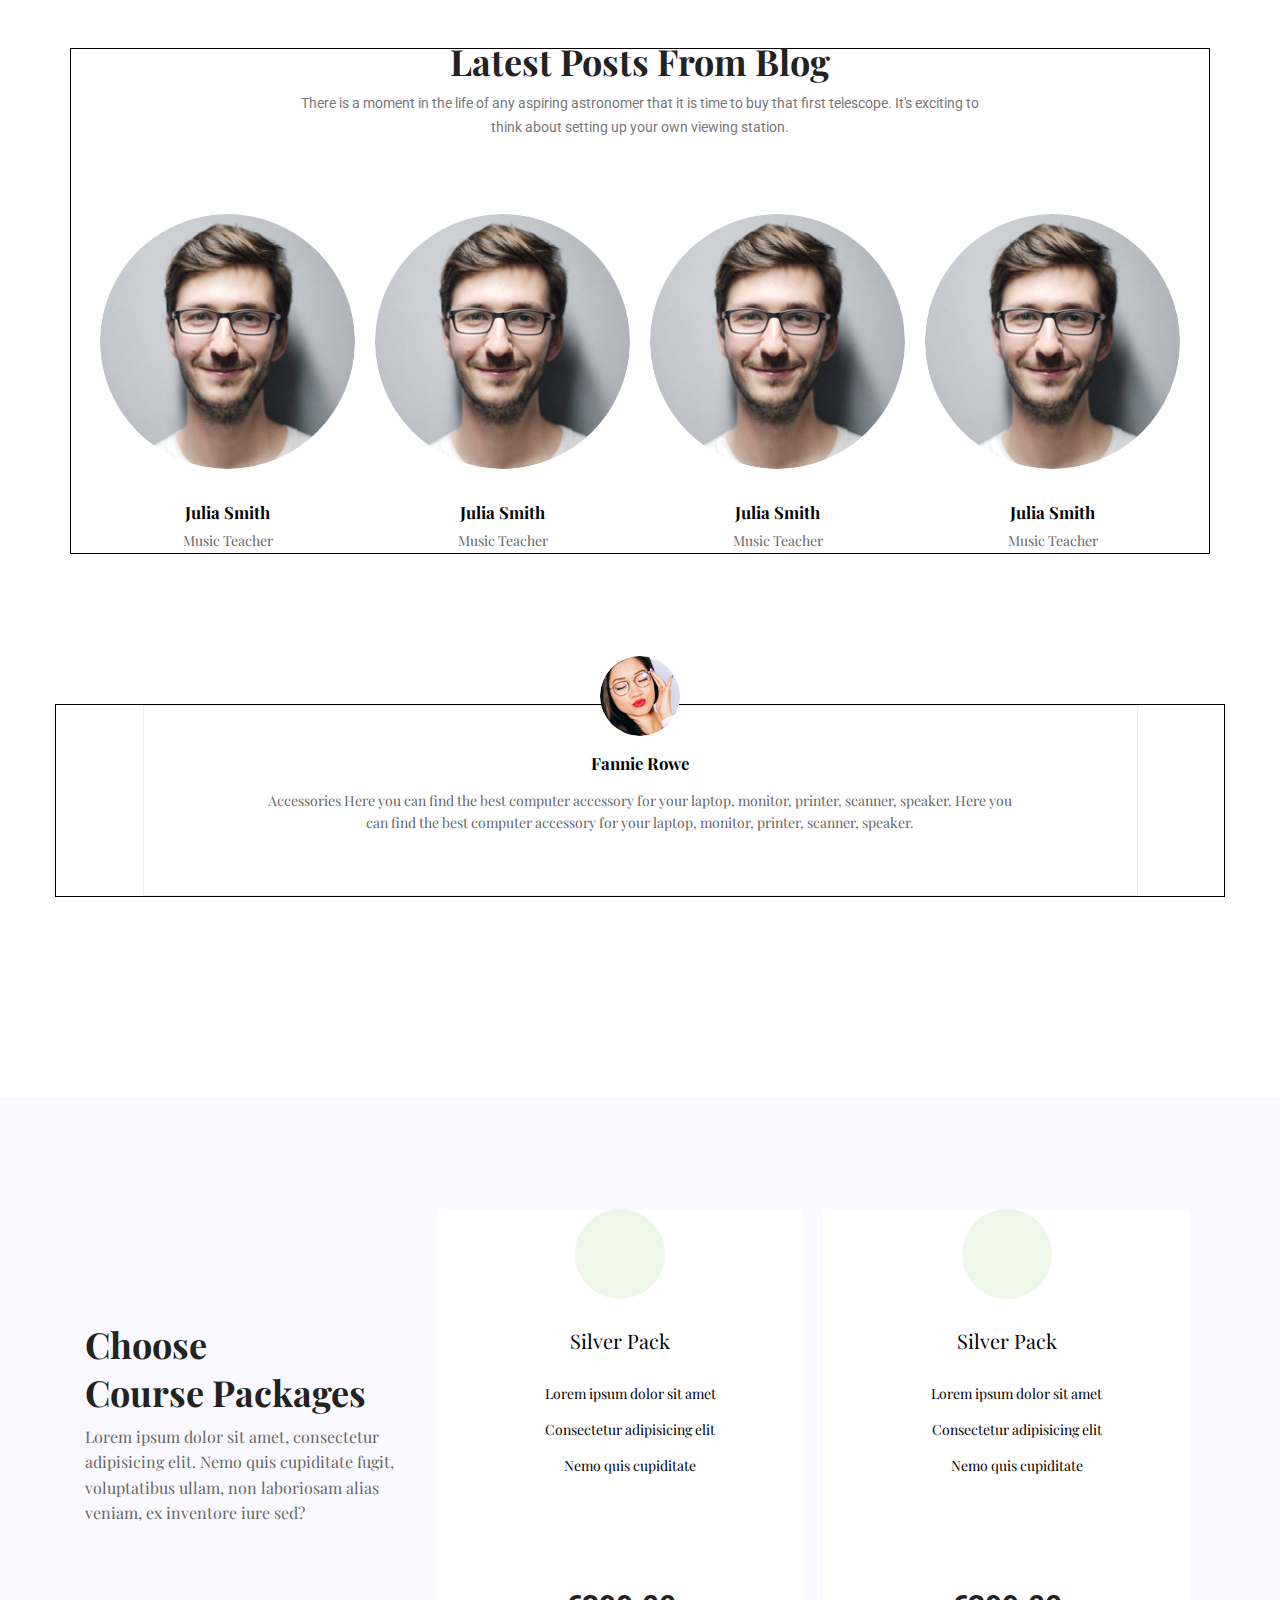
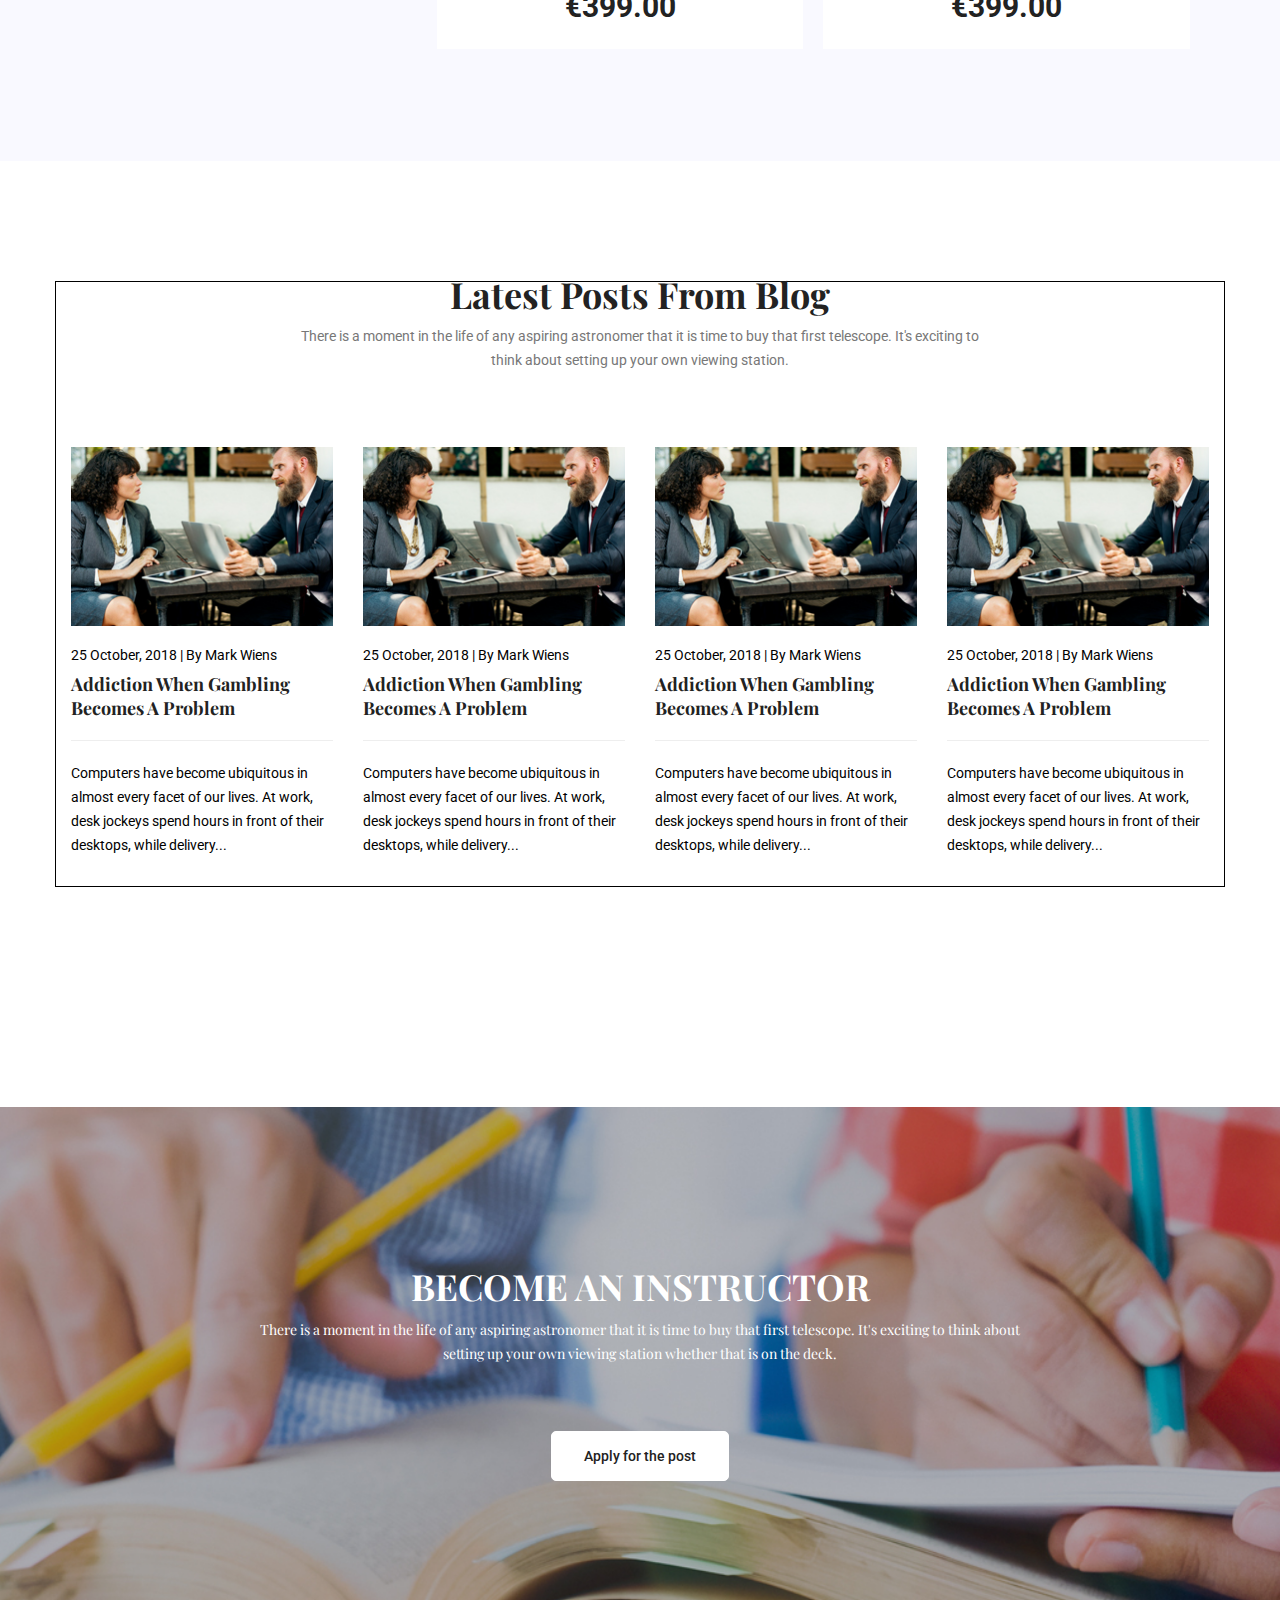
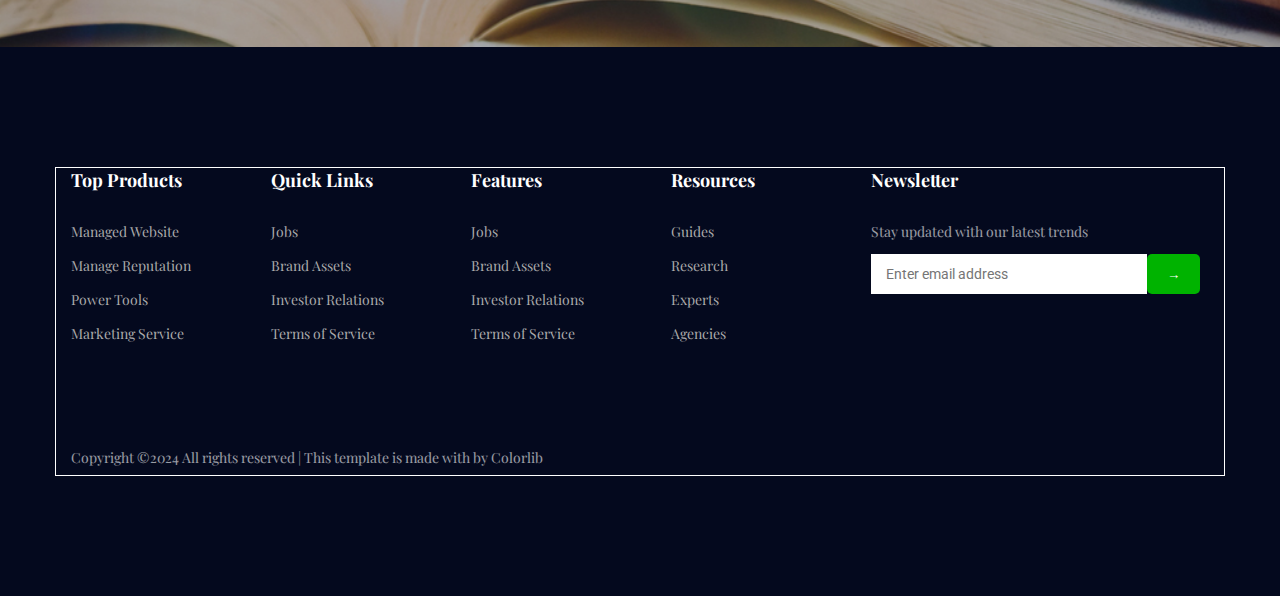
<file: index.html>
<!DOCTYPE html>
<html lang="en">
  <head>
    <meta charset="UTF-8" />
    <meta name="viewport" content="width=device-width, initial-scale=1.0" />
    <link
      rel="stylesheet"
      href="https://cdnjs.cloudflare.com/ajax/libs/font-awesome/6.6.0/css/all.min.css"
      integrity="sha512-Kc323vGBEqzTmouAECnVceyQqyqdsSiqLQISBL29aUW4U/M7pSPA/gEUZQqv1cwx4OnYxTxve5UMg5GT6L4JJg=="
      crossorigin="anonymous"
      referrerpolicy="no-referrer"
    />
    <link rel="stylesheet" href="style.css" />
    <title>Document</title>
  </head>
  <body>
    <!-- teachers -->
    <section class="teachers-section" id="teacher-section">
      <div class="main-container">
        <div class="title-section">
          <h2>Latest Posts From Blog</h2>
          <p>
            There is a moment in the life of any aspiring astronomer that it is
            time to buy that first telescope. It's exciting to think about
            setting up your own viewing station.
          </p>
        </div>
        <div class="teachers">
          <div class="teacher-card">
            <div class="container">
              <img
                src="./img/team/team-1.jpg
               "
                alt=""
              />
              <div class="overlay">
                <div class="content-overlay">
                  <a href=""><i class="fa-brands fa-linkedin"></i></a>
                  <a href=""><i class="fa-brands fa-linkedin"></i></a>
                  <a href=""><i class="fa-brands fa-linkedin"></i></a>
                </div>
              </div>
            </div>
            <h3>Julia Smith</h3>
            <p>Music Teacher</p>
          </div>
          <div class="teacher-card">
            <div class="container">
              <img
                src="./img/team/team-1.jpg
              "
                alt=""
              />
              <div class="overlay">
                <div class="content-overlay">
                  <a href=""><i class="fa-brands fa-linkedin"></i></a>
                  <a href=""><i class="fa-brands fa-linkedin"></i></a>
                  <a href=""><i class="fa-brands fa-linkedin"></i></a>
                </div>
              </div>
            </div>
            <h3>Julia Smith</h3>
            <p>Music Teacher</p>
          </div>
          <div class="teacher-card">
            <div class="container">
              <img
                src="./img/team/team-1.jpg
              "
                alt=""
              />
              <div class="overlay">
                <div class="content-overlay">
                  <a href=""><i class="fa-brands fa-linkedin"></i></a>
                  <a href=""><i class="fa-brands fa-linkedin"></i></a>
                  <a href=""><i class="fa-brands fa-linkedin"></i></a>
                </div>
              </div>
            </div>
            <h3>Julia Smith</h3>
            <p>Music Teacher</p>
          </div>
          <div class="teacher-card">
            <div class="container">
              <img
                src="./img/team/team-1.jpg
              "
                alt=""
              />
              <div class="overlay">
                <div class="content-overlay">
                  <a href=""><i class="fa-brands fa-linkedin"></i></a>
                  <a href=""><i class="fa-brands fa-linkedin"></i></a>
                  <a href=""><i class="fa-brands fa-linkedin"></i></a>
                </div>
              </div>
            </div>
            <h3>Julia Smith</h3>
            <p>Music Teacher</p>
          </div>
        </div>
      </div>
    </section>

    <!-- testimony -->
    <section class="testimony-section" id="testimony-section">
      <div class="main-container">
        <div class="testimonial-card">
          <div class="profile-image">
            <img src="img/testimonials/testi-1.png" alt="Profile" />
          </div>
          <div class="name">Fannie Rowe</div>
          <div class="stars">
            <p>
              <i class="fa-solid fa-star"></i>
              <i class="fa-solid fa-star"></i>
              <i class="fa-solid fa-star"></i>
              <i class="fa-solid fa-star"></i>
              <i class="fa-solid fa-star"></i>
            </p>
          </div>
          <div class="text">
            Accessories Here you can find the best computer accessory for your
            laptop, monitor, printer, scanner, speaker. Here you can find the
            best computer accessory for your laptop, monitor, printer, scanner,
            speaker.
          </div>
        </div>
      </div>
    </section>

    <!-- pricing-plan -->
    <section class="pricing-plan" id="pricing-plan">
      <div class="main-container">
        <div class="pricing-container">
          <div class="pack-container">
            <div class="pack pricing-info">
              <div class="pack-head-content">
                <h2 class="feature-title">
                  Choose <br /><br />
                  Course Packages
                </h2>
              </div>
              <p class="para">
                Lorem ipsum dolor sit amet, consectetur adipisicing elit. Nemo
                quis cupiditate fugit, voluptatibus ullam, non laboriosam alias
                veniam, ex inventore iure sed?
              </p>
            </div>
            <div class="pack card-1">
              <div class="price-circle">
                <i class="fa-solid fa-graduation-cap"></i>
              </div>
              <h3>Silver Pack</h3>
              <ul class="features">
                <li>
                  <i class="fa-solid fa-check"></i> Lorem ipsum dolor sit amet
                </li>
                <li>
                  <i class="fa-solid fa-check"></i> Consectetur adipisicing elit
                </li>
                <li><i class="fa-solid fa-check"></i> Nemo quis cupiditate</li>
              </ul>
              <div class="learn">
                <h4>&euro;399.00</h4>
              </div>
            </div>
            <div class="pack card-1">
              <div class="price-circle">
                <i class="fa-solid fa-graduation-cap"></i>
              </div>
              <h3>Silver Pack</h3>
              <ul class="features">
                <li>
                  <i class="fa-solid fa-check"></i> Lorem ipsum dolor sit amet
                </li>
                <li>
                  <i class="fa-solid fa-check"></i> Consectetur adipisicing elit
                </li>
                <li><i class="fa-solid fa-check"></i> Nemo quis cupiditate</li>
              </ul>
              <div class="learn">
                <h4>&euro;399.00</h4>
              </div>
            </div>
          </div>
        </div>
      </div>
    </section>

    <!-- latest-post -->
    <section class="latest-post" id="latest-post">
      <div class="main-container">
        <div class="container">
          <div class="title-section">
            <h2>Latest Posts From Blog</h2>
            <p>
              There is a moment in the life of any aspiring astronomer that it
              is time to buy that first telescope. It's exciting to think about
              setting up your own viewing station.
            </p>
          </div>
          <div class="blog-posts">
            <div class="post">
              <img src="img/latest-blog/l-blog-1.jpg" alt="Blog Post Image" />
              <div class="post-content">
                <p class="post-meta">25 October, 2018 | By Mark Wiens</p>
                <h3>Addiction When Gambling Becomes A Problem</h3>
                <p>
                  Computers have become ubiquitous in almost every facet of our
                  lives. At work, desk jockeys spend hours in front of their
                  desktops, while delivery...
                </p>
              </div>
            </div>
            <div class="post">
              <img src="img/latest-blog/l-blog-1.jpg" alt="Blog Post Image" />
              <div class="post-content">
                <p class="post-meta">25 October, 2018 | By Mark Wiens</p>
                <h3>Addiction When Gambling Becomes A Problem</h3>
                <p>
                  Computers have become ubiquitous in almost every facet of our
                  lives. At work, desk jockeys spend hours in front of their
                  desktops, while delivery...
                </p>
              </div>
            </div>
            <div class="post">
              <img src="img/latest-blog/l-blog-1.jpg" alt="Blog Post Image" />
              <div class="post-content">
                <p class="post-meta">25 October, 2018 | By Mark Wiens</p>
                <h3>Addiction When Gambling Becomes A Problem</h3>
                <p>
                  Computers have become ubiquitous in almost every facet of our
                  lives. At work, desk jockeys spend hours in front of their
                  desktops, while delivery...
                </p>
              </div>
            </div>
            <div class="post">
              <img src="img/latest-blog/l-blog-1.jpg" alt="Blog Post Image" />
              <div class="post-content">
                <p class="post-meta">25 October, 2018 | By Mark Wiens</p>
                <h3>Addiction When Gambling Becomes A Problem</h3>
                <p>
                  Computers have become ubiquitous in almost every facet of our
                  lives. At work, desk jockeys spend hours in front of their
                  desktops, while delivery...
                </p>
              </div>
            </div>
          </div>
        </div>
      </div>
    </section>
    <!-- become an instructure -->
    <section class="become-instructure" id="become-instructure">
      <div class="main-container">
        <div class="hero">
          <div class="hero-content">
            <h2>Become an Instructor</h2>
            <p>
              There is a moment in the life of any aspiring astronomer that it
              is time to buy that first telescope. It's exciting to think about
              setting up your own viewing station whether that is on the deck.
            </p>
            <a href="#" class="btn">Apply for the post</a>
          </div>
        </div>
      </div>
    </section>

    <!-- footer-section -->
    <footer class="footer">
      <div class="main-container">
        <div class="footer-container">
          <div class="footer-column">
            <h3>Top Products</h3>
            <ul>
              <li><a href="#">Managed Website</a></li>
              <li><a href="#">Manage Reputation</a></li>
              <li><a href="#">Power Tools</a></li>
              <li><a href="#">Marketing Service</a></li>
            </ul>
          </div>
          <div class="footer-column">
            <h3>Quick Links</h3>
            <ul>
              <li><a href="#">Jobs</a></li>
              <li><a href="#">Brand Assets</a></li>
              <li><a href="#">Investor Relations</a></li>
              <li><a href="#">Terms of Service</a></li>
            </ul>
          </div>
          <div class="footer-column">
            <h3>Features</h3>
            <ul>
              <li><a href="#">Jobs</a></li>
              <li><a href="#">Brand Assets</a></li>
              <li><a href="#">Investor Relations</a></li>
              <li><a href="#">Terms of Service</a></li>
            </ul>
          </div>
          <div class="footer-column">
            <h3>Resources</h3>
            <ul>
              <li><a href="#">Guides</a></li>
              <li><a href="#">Research</a></li>
              <li><a href="#">Experts</a></li>
              <li><a href="#">Agencies</a></li>
            </ul>
          </div>
          <div class="footer-column footer-newsletter">
            <h3>Newsletter</h3>
            <p>Stay updated with our latest trends</p>
            <form>
              <input type="email" placeholder="Enter email address" />
              <button type="submit">→</button>
            </form>
          </div>
        </div>
        <div class="footer-bottom">
          <p>
            Copyright ©2024 All rights reserved | This template is made with
            <span style="color: #00b300"
              ><i class="fa-solid fa-heart"></i
            ></span>
            by Colorlib
          </p>
          <div class="social-icons">
            <a href="#"><i class="fa-brands fa-facebook"></i></a>
            <a href="#"><i class="fa-brands fa-facebook"></i></a>
            <a href="#"><i class="fa-brands fa-facebook"></i></a>
            <a href="#"><i class="fa-brands fa-facebook"></i></a>
          </div>
        </div>
      </div>
    </footer>
  </body>
</html>
</file>
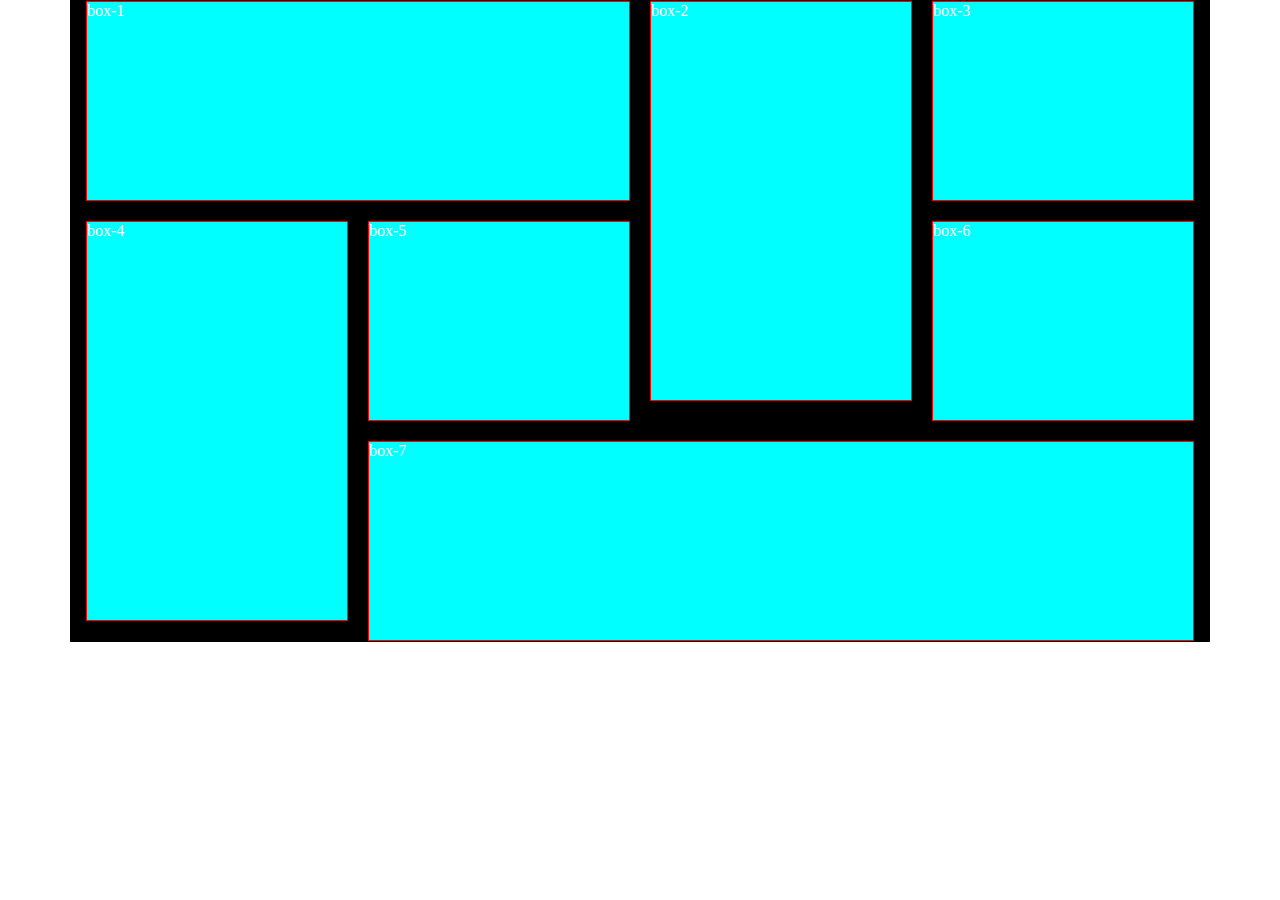
<file: grid-2/index.html>
<!DOCTYPE html>
<html lang="en">
  <head>
    <meta charset="UTF-8" />
    <meta name="viewport" content="width=device-width, initial-scale=1.0" />
    <title>Document</title>
  </head>
  <body>
    <style>
      * {
        margin: 0;
        padding: 0;
        box-sizing: border-box;
      }
      .main-container {
        max-width: 1140px;
        margin: 0 auto;
        padding: 0 15px;
        border: 1px solid black;
        background-color: black;
      }
      .box {
        height: 200px;
        width: auto;
        border: 1px solid red;
        color: white;
        background-color: aqua;
      }

      .grid-container {
        display: grid;
        grid-template-columns: repeat(4, 1fr);
        grid-template-rows: repeat(3, 1fr);
        gap: 20px;
      }
      .box-1 {
        grid-column: 1/3;
      }
      .box-2 {
        grid-column: 3/4;
        grid-row: 1/3;
        height: 400px;
      }
      .box-3 {
        grid-column: 4/5;
      }
      .box-4 {
        grid-column: 1/2;
        grid-row: 2/4;
        height: 400px;
      }
      .box-7 {
        grid-column: 2/5;
        grid-row: 3/4;
      }
    </style>

    <div class="main-container">
      <div class="grid-container">
        <div class="box box-1">box-1</div>
        <div class="box box-2">box-2</div>
        <div class="box box-3">box-3</div>
        <div class="box box-4">box-4</div>
        <div class="box box-5">box-5</div>
        <div class="box box-6">box-6</div>
        <div class="box box-7">box-7</div>
      </div>
    </div>
  </body>
</html>
</file>
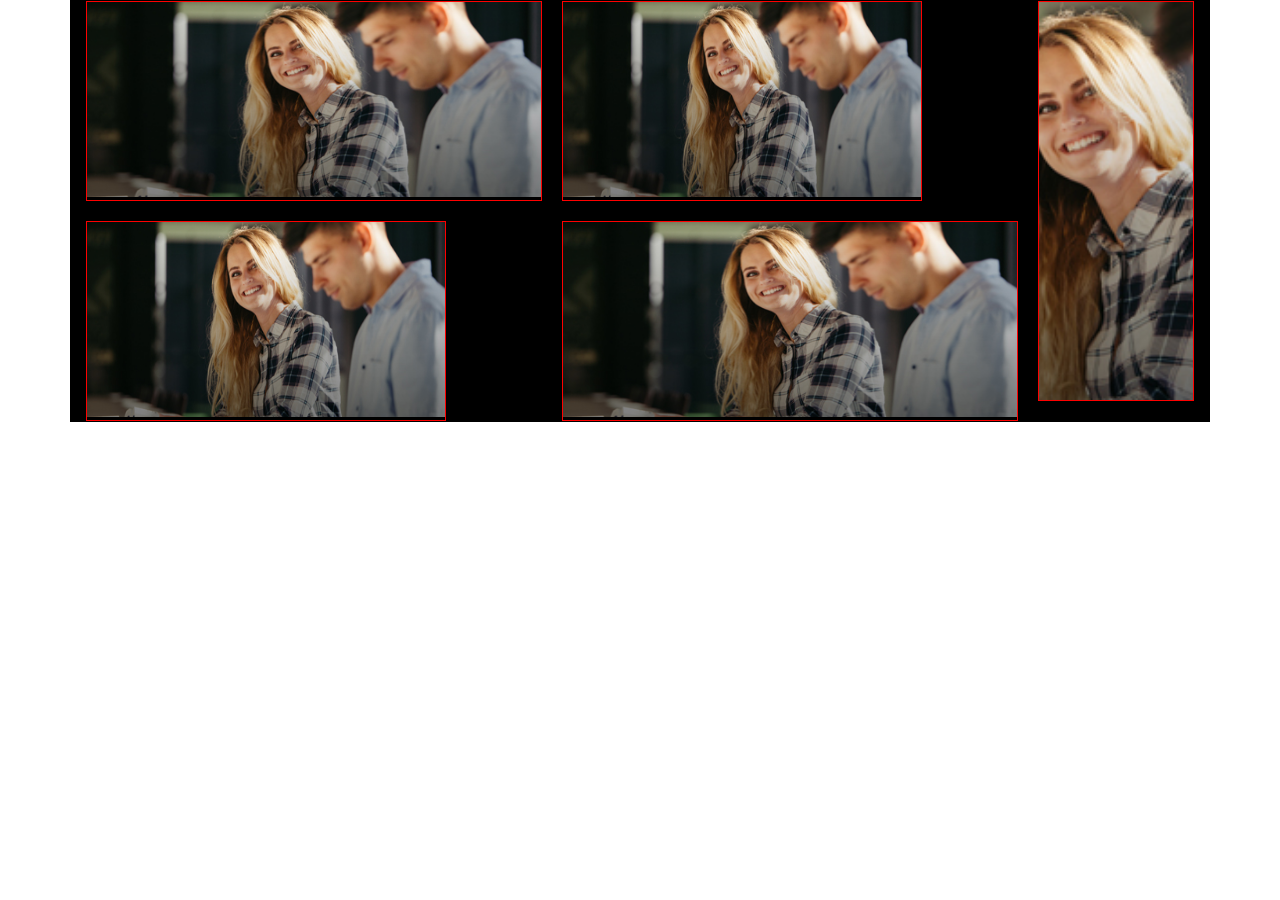
<file: grid-3/index.html>
<!DOCTYPE html>
<html lang="en">
  <head>
    <meta charset="UTF-8" />
    <meta name="viewport" content="width=device-width, initial-scale=1.0" />
    <title>Document</title>
  </head>
  <body>
    <style>
      * {
        margin: 0;
        padding: 0;
        box-sizing: border-box;
      }
      .main-container {
        max-width: 1140px;
        margin: 0 auto;
        padding: 0 15px;
        border: 1px solid black;
        background-color: black;
      }
      .box {
        height: 200px;
        width: auto;
        border: 1px solid red;
        color: white;
        /* background-color: aqua; */
      }
      .grid-container {
        display: grid;
        grid-template-columns: repeat(3, 1fr);
        grid-template-rows: repeat(2, 1fr);
        gap: 20px;
      }
      .box-3 {
        grid-column: 3/4;
        grid-row: 1/3;
        height: 400px;
      }
      .box-3 img {
        height: 100% !important;
        object-fit: cover;
      }
      .box-1 {
        grid-column: 1/2;
        grid-row: 1/2;
        width: 456px;
      }
      .box-2 {
        grid-column: 2/3;
        grid-row: 1/2;
        width: 360px;
      }

      .box-4 {
        grid-column: 1/2;
        grid-row: 2/3;
        width: 360px;
      }
      .box-5 {
        grid-column: 2/3;
        grid-row: 2/3;
        width: 456px;
      }
      .box img {
        height: 195px;
        width: 100%;
      }
    </style>

    <div class="main-container">
      <div class="grid-container">
        <div class="box box-1">
          <img src="../img/courses/course-1.jpg" alt="" />
        </div>
        <div class="box box-2">
          <img src="../img/courses/course-1.jpg" alt="" />
        </div>
        <div class="box box-3">
          <img src="../img/courses/course-1.jpg" alt="" />
        </div>
        <div class="box box-4">
          <img src="../img/courses/course-1.jpg" alt="" />
        </div>
        <div class="box box-5">
          <img src="../img/courses/course-1.jpg" alt="" />
        </div>
      </div>
    </div>
  </body>
</html>
</file>
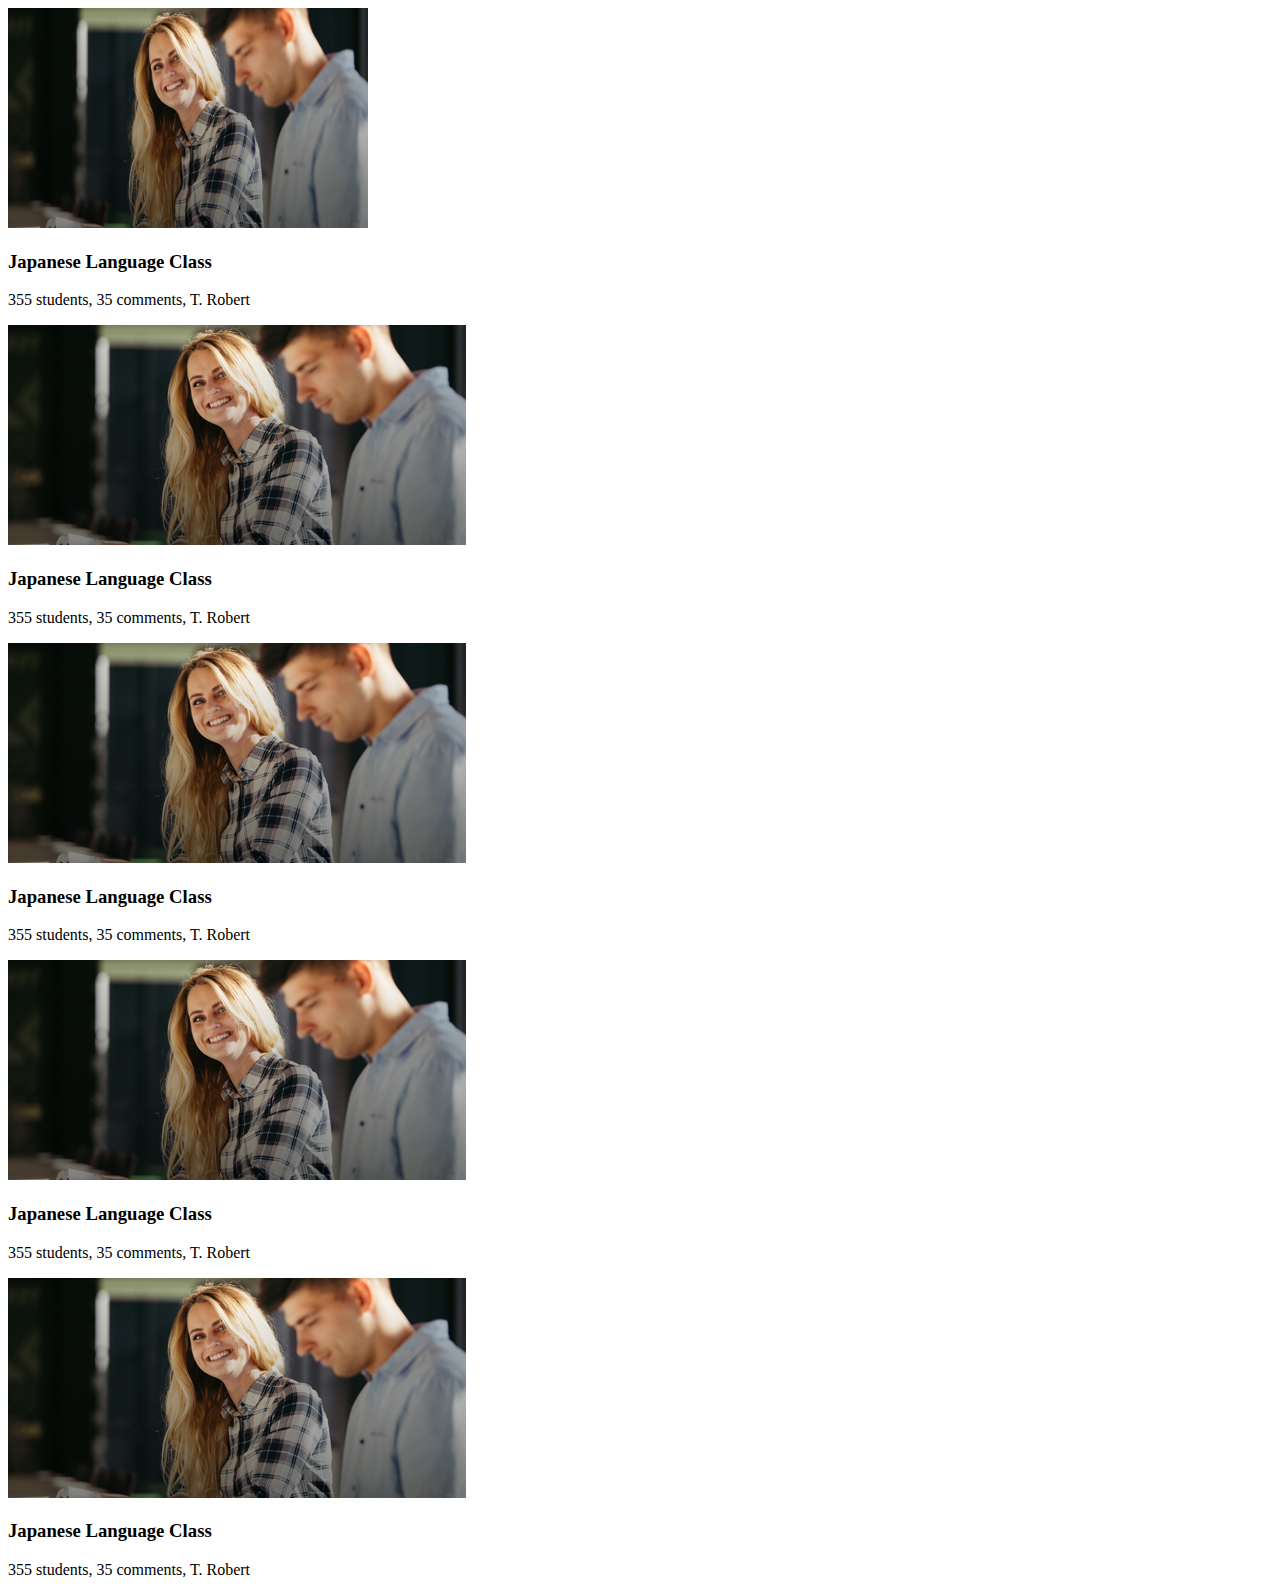
<file: grid/index.html>
<!DOCTYPE html>
<html lang="en">
  <head>
    <meta charset="UTF-8" />
    <meta name="viewport" content="width=device-width, initial-scale=1.0" />
    <title>Document</title>
  </head>
  <body>
    <style></style>

    <div class="flex-container">
      <div class="flex-1">
        <div class="flex-2">
          <div class="flex-item">
            <img
              src="../img/courses/course-1.jpg"
              alt="Class 1"
              height="220px"
              width="360px"
            />
            <h3>Japanese Language Class</h3>
            <p>355 students, 35 comments, T. Robert</p>
          </div>
          <div class="flex-item">
            <img src="../img/courses/course-1.jpg" alt="Class 1" />
            <h3>Japanese Language Class</h3>
            <p>355 students, 35 comments, T. Robert</p>
          </div>
        </div>
        <div class="flex-3">
          <div class="flex-item">
            <img src="../img/courses/course-1.jpg" alt="Class 1" />
            <h3>Japanese Language Class</h3>
            <p>355 students, 35 comments, T. Robert</p>
          </div>
          <div class="flex-item wide-item">
            <img src="../img/courses/course-1.jpg" alt="Class 1" />
            <h3>Japanese Language Class</h3>
            <p>355 students, 35 comments, T. Robert</p>
          </div>
        </div>
      </div>

      <div class="flex-4">
        <div class="flex-item">
          <img src="../img/courses/course-1.jpg" alt="Class 1" />
          <h3>Japanese Language Class</h3>
          <p>355 students, 35 comments, T. Robert</p>
        </div>
      </div>
    </div>
  </body>
</html>
</file>
<file: style.css>
@import url('https://fonts.googleapis.com/css2?family=Abril+Fatface&family=DM+Sans:ital,opsz,wght@0,9..40,100..1000;1,9..40,100..1000&family=Indie+Flower&family=Josefin+Sans:ital,wght@0,100..700;1,100..700&family=Playfair+Display:ital,wght@0,400..900;1,400..900&family=Poppins:ital,wght@0,100;0,200;0,300;0,400;0,500;0,600;0,700;0,800;0,900;1,100;1,200;1,300;1,400;1,500;1,600;1,700;1,800;1,900&family=Raleway:ital,wght@0,100..900;1,100..900&family=Roboto+Slab:wght@100..900&family=Roboto:ital,wght@0,100;0,300;0,400;0,500;0,700;0,900;1,100;1,300;1,400;1,500;1,700;1,900&display=swap');
*{
    margin: 0;
    padding: 0;
    box-sizing: border-box;
}
body{
    line-height: 24px;
    font-size: 14px;
    font-family: "Playfair Display", serif;
    font-weight: normal;
}

/* teachers */

#teacher-section{
    padding: 48px 15px 50px 15px;
}

.teachers-section .main-container{
    max-width: 1140px;
    margin: 0 auto;
    padding: 0 15px;
    border: 1px solid black;
    text-align: center;
}
.teachers-section h2 {
    color: #1F8BB6;
}
.teachers-section h1 {
    color: rgb(0, 57, 79);
    font-family: Handlee, cursive;
    font-size: 40px;
   
    margin: 24px 0;
}
.teachers {
    display: flex;
    justify-content: center;
    gap: 20px;
    flex-wrap: wrap;
}
.teacher-card {
    text-align: center;
}
.teacher-card img {
    height: 255px;
    width: 255px;

    border-radius: 50%;
    object-fit: cover;
}
.teacher-card h3 {
    margin: 10px 0 5px 0;
    font-size: 1.2em;
}
.teacher-card p {
    color: #666;
    margin: 0;
}
.container-learn{
    text-align: center;
    display: flex;
    justify-content: center;
    align-items: center;
}
.learn-title2{
    display: grid;
    grid-template-columns: repeat(3, 1fr);
    gap: 10px;
    align-items: center;
    color: #17a2b8;
 }
 .learn-title2::before {
    content: "";
    height: 2px;
    background-color: #17a2b8;
    display: block;
}
.learn-title2::after{
    content: "";
    height: 2px;
    background-color: #17a2b8;
    display: block;
}

 .container{
    position: relative;
    border-radius: 50%;
    margin-bottom: 24px;
 }

  .overlay {
    position: absolute;
    top: 0;
    left: 0;
    right: 0;
    bottom: 0;
    opacity: 0;
    transition: opacity 0.4s ease-in-out;
    /* background: black; */
     background: rgba(255, 255, 255, 0.65);
    cursor: pointer;
    border-radius: 50%;
  }
  .content-overlay {
    position: absolute;
    top: 50%;
    left: 50%;
    transform: translate(-50%, -50%);
    color: grey;
    text-align: center;
    font-family: "Times New Roman", Times, serif;
  }
  .content-overlay a{
    width: 38px;
    height: 38px;
    padding: 6px 6px;
    margin-right: 8px;
    color: grey;
  }

  .content-overlay a:hover{
   background-color: white;
   color: black;
  }
  .container:hover .overlay {
    opacity: 0.8;
  }




/* testimny-section */
#testimony-section{
    padding: 100px 0;

}
.testimony-section .main-container{
    max-width: 1170px;
    margin: 0 auto;
    padding: 0 15px;
    border: 1px solid black;
}
.testimonial-card{
    max-width: 995px;
    margin: 0 auto;
    text-align: center;
    border: 1px solid #eeeeee;
}

.testimonial-card .profile-image {
    width: 80px;
    height: 80px;
    border-radius: 50%;
    overflow: hidden;
    margin: 0 auto;
    margin-bottom: 15px;
    margin-top: -50px;
}

.testimonial-card .profile-image img {
    width: 100%;
    height: 100%;
    object-fit: cover;
}

.testimonial-card .name {
    font-size: 1.2em;
    font-weight: bold;
    margin-bottom: 10px;
}

.testimonial-card .stars {
    color: #FFD700;
    margin-bottom: 15px;
}

.testimonial-card .text{
    color: #666;
    line-height: 1.6;
    max-width: 760px;
    margin: auto;
    margin-bottom: 60px;
}

.testimonial-card .pagination {
    display: flex;
    justify-content: center;
    margin-top: 20px;
}

.testimonial-card .pagination .dot {
    width: 12px;
    height: 12px;
    background-color: #ddd;
    border-radius: 50%;
    margin: 0 5px;
}

.testimonial-card .pagination .dot.active {
    background-color: #32CD32;
}



/* -------------------------------------------------------- */
/* pricing-plan */
#pricing-plan{
    padding-top: 112px;
    padding-bottom: 112px;
    background: #f9f9ff;
    margin-top: 100px;
  }
  .pricing-plan .main-container{
  
      max-width: 1170px;
      margin: 0 auto;
      padding: 0 15px;
 }


.pack-container{
    display: flex;
    align-items: center;
}
.pack{
    flex: 1;
    padding: 0 15px;
   
}
.pack.card-1
{
    display: flex;
    flex-direction: column;
    text-align: center;
    align-items: center;
    margin-right: 20px;
    background: white;
    padding-bottom: 30px;
}
.pack-container .pack-head-content .feature-title{
    color: #222222;
    font-size: 36px;
    margin-bottom: 20px;
}
.pack-container .para{
    font-size: 16px;
    line-height: 1.6;
    color: #666;
}

.pack .price-circle{
    width: 90px;
    height: 90px;
    border-radius: 50%;
    display: block;
    margin-bottom: 30px;
    position: relative;
    background: #EDF8E8;

}
.pack .price-circle i{
    position: relative;
    top: 30%;
    font-size: 24px;
}
.pack h3{
    font-size: 20px;
    font-weight: 300;
    margin-bottom: 30px;
}
/* .pack .feature-cards{
    margin-bottom: 50px;
} */
.pack .features{
    margin-bottom: 80px;
}
.pack .features li{
    position: relative;
   
    margin-bottom: 15px;
    line-height: 1.5;
    list-style: none;
}
.pack .features li i{
    padding-right: 20px;
    color: red;
}
.pack .learn{
    margin-top: 24px;
    color: #222222;
    font-family: "Roboto", sans-serif;
    font-size: 30px;
    font-weight: normal;
    /* margin-top: 40px; */
    margin-bottom: 0px;
}
.pack .learn a{
    border-radius: 30px;
    border-top-right-radius: 0;
    border-bottom-left-radius: 0;
    background: #DC3545;
    color: white;
    text-decoration: none;
    padding: 10px 20px;
    text-transform: uppercase;
    letter-spacing: 3px;
    /* padding: 10px 20px; */
    text-decoration: none;
    font-size: 12px;
}












/* ------------------------------------------------------------------------------- */
/* latest-blogs */
#latest-post{
    padding: 120px 0;
}
.latest-post .main-container{
    max-width: 1170px;
    margin: 0 auto;
    border: 1px solid black;
}
.title-section {
    text-align: center;
    max-width: 680px;
    margin: 0 auto 75px;
}
.title-section h2 {
    font-family: "Playfair Display", serif;
    font-size: 36px;
    color: #222222;
    margin-bottom: 18px;
}

.title-section p {
    font-size: 14px;
    font-family: "Roboto", sans-serif;
    font-weight: normal;
    line-height: 24px;
    color: #777777;
    /* margin-bottom: 0px; */
    margin-top: 10px;}
.blog-posts {
    display: flex;
    justify-content: space-between;
}
.post {
    
    padding: 0 15px;
}
.post img {
    width: 100%;
    height: auto;
   
}
.post-content {
    margin-top: 10px;
}
.post-content p {
  color: black;
    font-size: 13px; 
       margin: 5px 0;
       font-family: Roboto, sans-serif;
font-size: 14px;
font-weight: 400;
}
.post-content h3 {
    font-size: 18px;
    line-height: 24px;
    color: #222222;
    border-bottom: 1px solid #eeeeee;
    padding-bottom: 20px;
    margin-bottom: 20px;
    transition: all 300ms linear 0s;
}
.post-content h3:hover{
    color: #00B300;
    cursor: pointer;
}
.post-meta {
    /* font-size: 0.8em; */
    color: #999;
}

/* --------------------------------------------------------------------------------------- */
/* become-instructure */

#become-instructure{
    padding-top: 100px;
}
.hero {
    display: flex;
    align-items: center;
    justify-content: center;
    background: url('img/notify-bg.jpg') no-repeat center center/cover;
    height: 60vh;
    color: white;
    text-align: center;
    position: relative;
}

.hero-content {
    position: relative;
    
    max-width: 770px;}
.hero h2 {
    text-transform: uppercase;
    font-size: 36px;
    margin-bottom: 20px;
}
.hero p {
    font-size: 14px;

    margin-bottom: 20px;
}
.hero .btn {
    display: inline-block;
    background: #fff;
    padding: 0px 32px;
    color: #222222;
    font-family: "Roboto", sans-serif;
    font-size: 14px;
    font-weight: 500;
    line-height: 48px;
    border-radius: 5px;
    outline: none !important;
    box-shadow: none !important;
    text-align: center;
    border: 1px solid #fff;
    cursor: pointer;
    transition: all 300ms linear 0s;
    margin-top: 45px;
    text-decoration: none;
}
.hero  .btn:hover {
    background: #4dbf1c;
    cursor: pointer;
    color: #fff;
    border-color: #4dbf1c;}








 
/* ------------------------------------------------------------------------------- */

/* footer */
.footer {
    background: #04091e;
    padding: 120px 0;
    color: white;
}
.footer .main-container{
    max-width: 1170px;
    margin: 0 auto;
    border: 1px solid white;
}
.footer-container {
    display: flex;
    
   
}
.footer-column {
    padding: 0 15px;
    min-width: 200px;
}
.footer-column h3 {
    font-size: 18px;
    line-height: 24px;
    font-weight: bold;
    font-family: "Playfair Display", serif;
    color: #fff;
    margin-bottom: 28px;
}
.footer-column ul {
    list-style: none;
    padding: 0;
}
.footer-column ul li {
    margin-bottom: 10px;
}
.footer-column ul li a {
    color: #aaa;
    text-decoration: none;
}
.footer-column ul li a:hover {
    color: #fff;
}
.footer-newsletter input[type="email"] {
    height: 40px;
    background: #fff;
    border-radius: 0px;
    width: 276px;
    border: none;
    padding: 0px 15px;
    font-size: 14px;
    font-family: "Roboto", sans-serif;
    color: #777777;
    outline: none;
    box-shadow: none;
}
.footer-newsletter button {
    padding: 10px 20px;
    border: none;
    border-radius: 5px;
    background-color: #00B300;
    color: #fff;
    cursor: pointer;
}
.footer-newsletter p{
    margin-bottom: 10px;
    opacity: 0.6;
}
.footer-newsletter form{
    display: flex;
}
.footer-newsletter button:hover {
    background-color: #009900;
}
.footer-bottom {
    display: flex;
    align-items: center;
    /* padding: 85px 0; */
    padding-top: 85px;
    justify-content: space-between;
    padding-left: 15px;
    padding-right: 15px;
}
.footer-bottom p{
    opacity: 0.6;
}
.social-icons {
    margin-top: 10px;
}
.social-icons a {
    color: #aaa;
    margin: 0 5px;
    text-decoration: none;
}
.social-icons a:hover {
    color: #fff;
}
</file>
